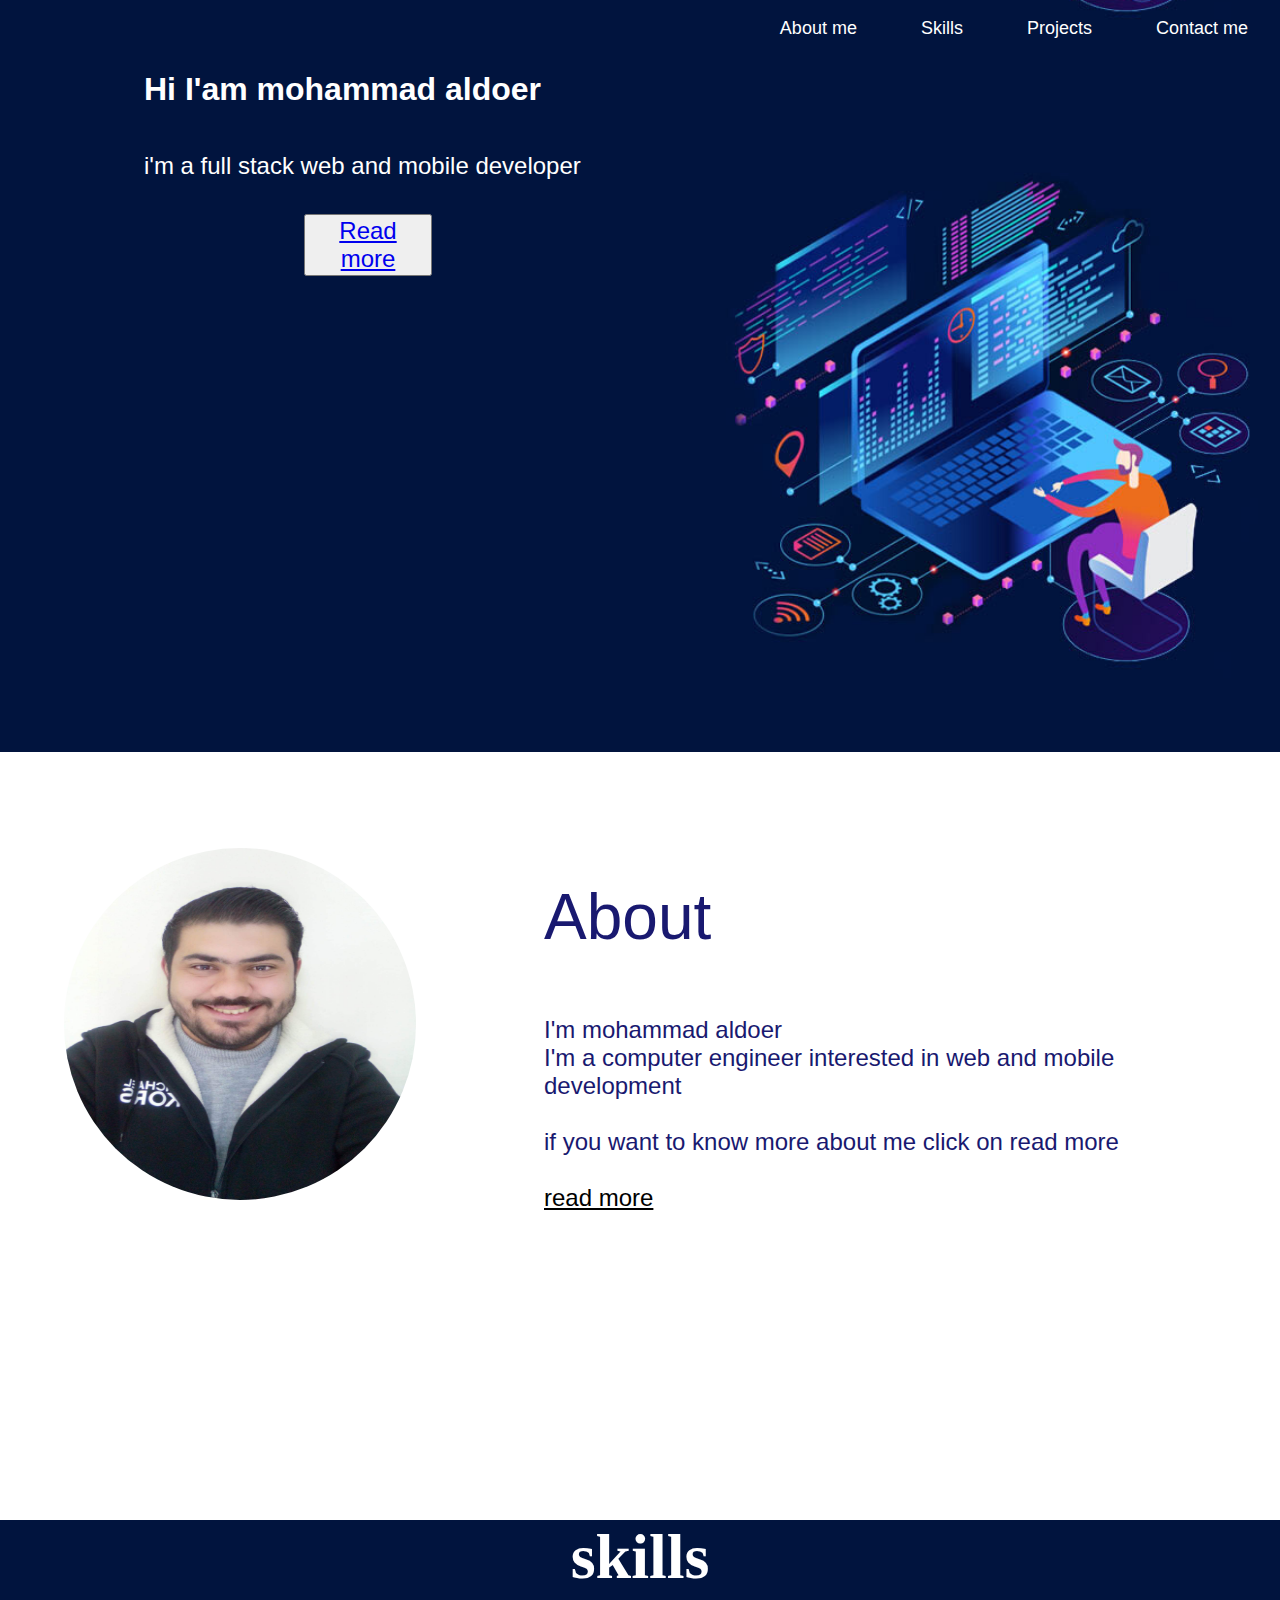
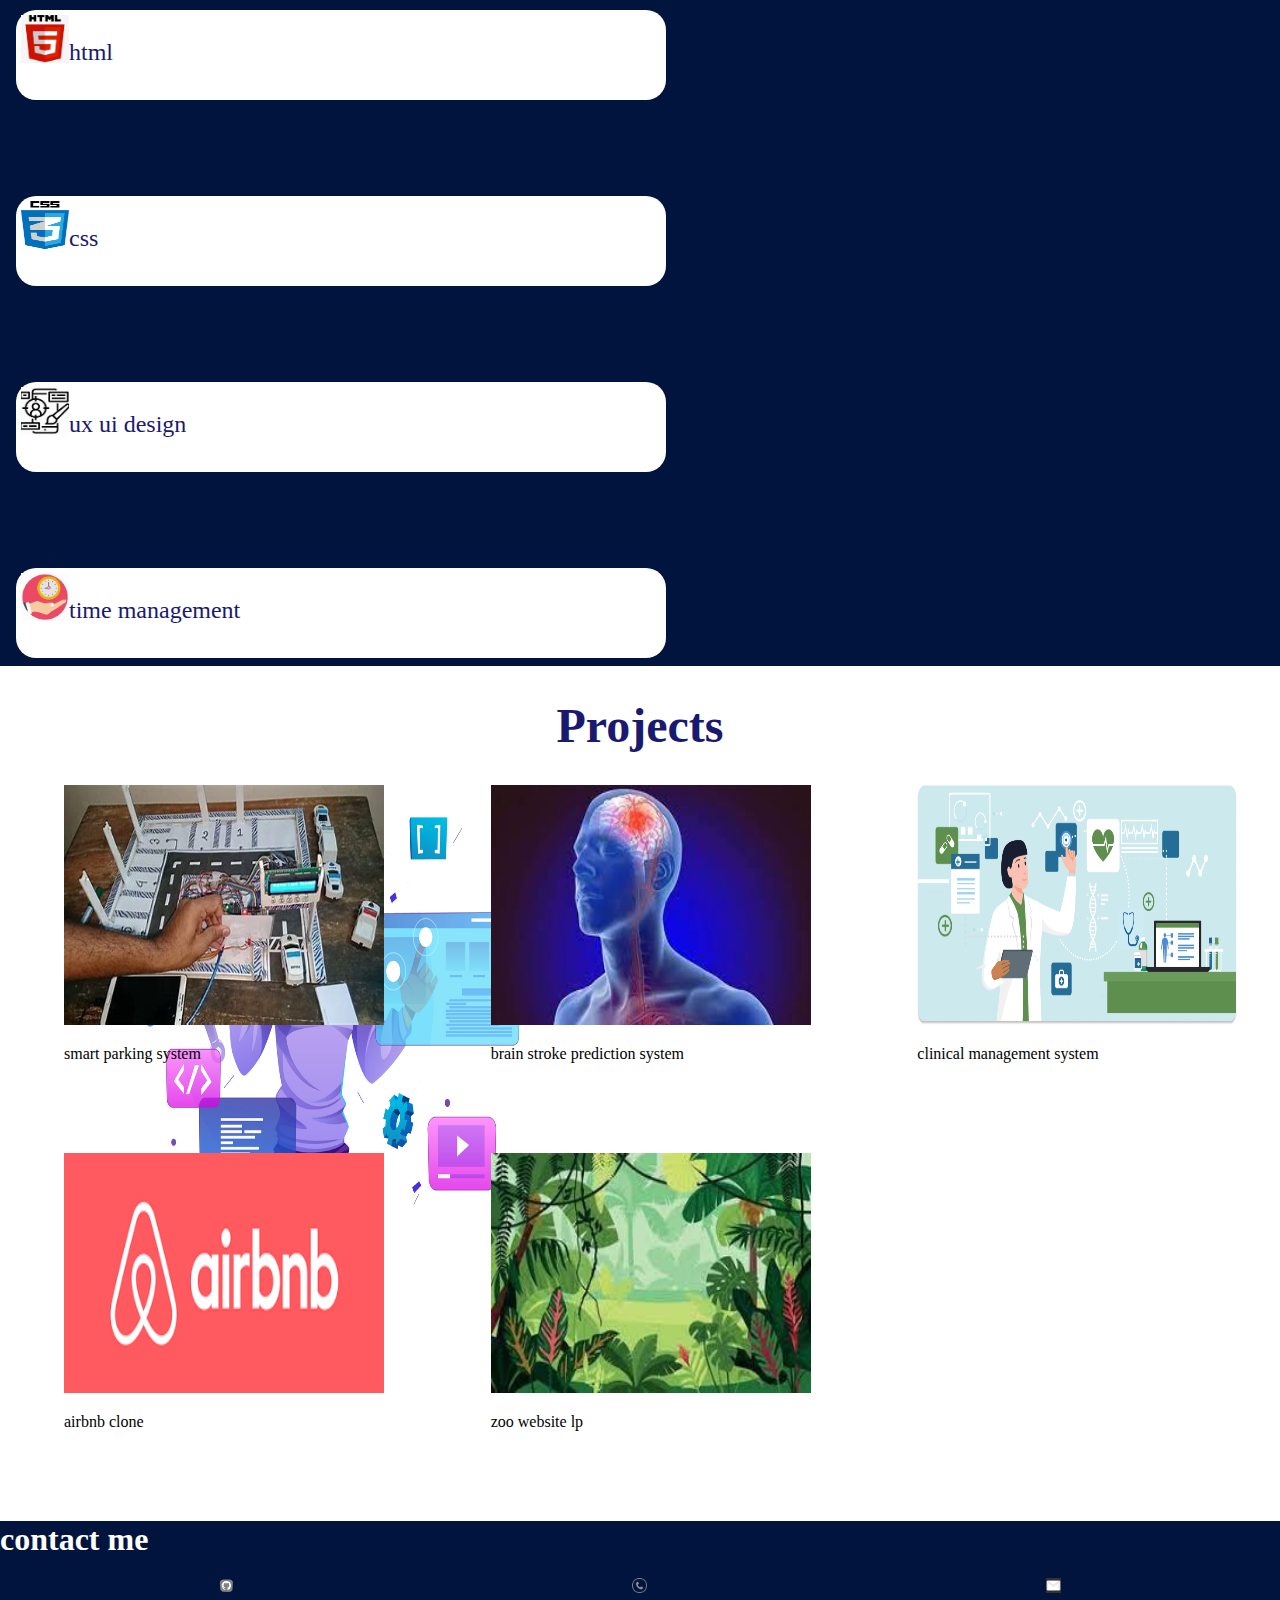
<file: index.html>
<!DOCTYPE html>
<html lang="en">
<head>
    <meta charset="UTF-8">
    <meta http-equiv="X-UA-Compatible" content="IE=edge">
    <meta name="viewport" content="width=device-width, initial-scale=1.0">
    <link rel="stylesheet" href="style.css">
    <title>Document</title>
</head>
<body>
    <header>
        <nav>
            <ul>
                <li><a href="#section_1">About me</a> </li>
                <li><a href="#s">Skills</a> </li>
                <li><a href="projects.html">Projects</a> </li>
                <li><a href="contact.html">Contact me</a> </li>
            </ul>
        <div>
            <p>
                <strong>Hi I'am mohammad aldoer</strong>  <br> <br>
               <span style="font-size: x-large;"> i'm a full stack web and mobile developer</span>
            </p>
            <button>
               <a href="#section_1">Read more</a> 
            </button>
        </div> 
        </nav>
    </header>
    <div id="section_1">
        <img src="/imgs/my_pic.JPG" alt="" class="my_img">
        <div class="discreption">
            <div class="about">About</div>
            <br> <br>
            

           I'm mohammad aldoer <br>
            I'm a computer engineer interested in  web and mobile development 
            <br> 
            <br> 
            if you want to know more about me click on read more
            <br>
            <br>
            <a href="about.html">read more</a>
        </div>
    </div>
    <h1 id="s" class="h1">skills</h1>

    <div class="skills">
        <div class="skill">
            <div>
                <img src="/imgs/html.jpg" alt="">
                <p>html</p>
            </div>
            <div>
                <img src="/imgs/css.png" alt="">
                <p>css</p>
            </div>
            <div>
                <img src="/imgs/ux.jfif" alt="">
                <p>ux ui design</p>
            </div>
            <div>
                <img src="/imgs/time.jfif" alt="">
                <p>time management</p>
            </div>
            
        </div>
        <img src="/imgs/me.png" alt="" width="500rem" height="500rem" class="im1">
    </div>
    <h1 class="h1_1">Projects</h1>
    <div id="projects">
        <div>
            <img src="/imgs/sc.jfif" alt="">
            <p>smart parking system</p>
        </div>
        <div>
            <img src="/imgs/bs.jfif" alt="">
            <p>brain stroke prediction system</p>
        </div>
        <div>
            <img src="/imgs/mc.png" alt="">
            <p>clinical management system</p>
        </div>
        <div>
            <img src="/imgs/ab.png" alt="">
            <p>airbnb clone</p>
        </div>
        <div>
            <img src="/imgs/sf.jfif" alt="">
            <p> zoo website lp</p>
        </div>
       
    </div>
    <h1 class="footer_h1">contact me</h1>
    <footer>
        <a href="https://github.com/your-username" target="_blank"><img src="/imgs/git.jpg"  width="15px" height="15px"alt=""></a>
        <a href="tel:+1234567890"><img src="/imgs/phone.jfif" width="15px" height="15px" alt=""></a>
        <a href="mailto:youremail@gmail.com"><img src="/imgs/gmail.png" width="15px" height="15px" alt=""></a>
      </footer>
</body>
</html>
</file>
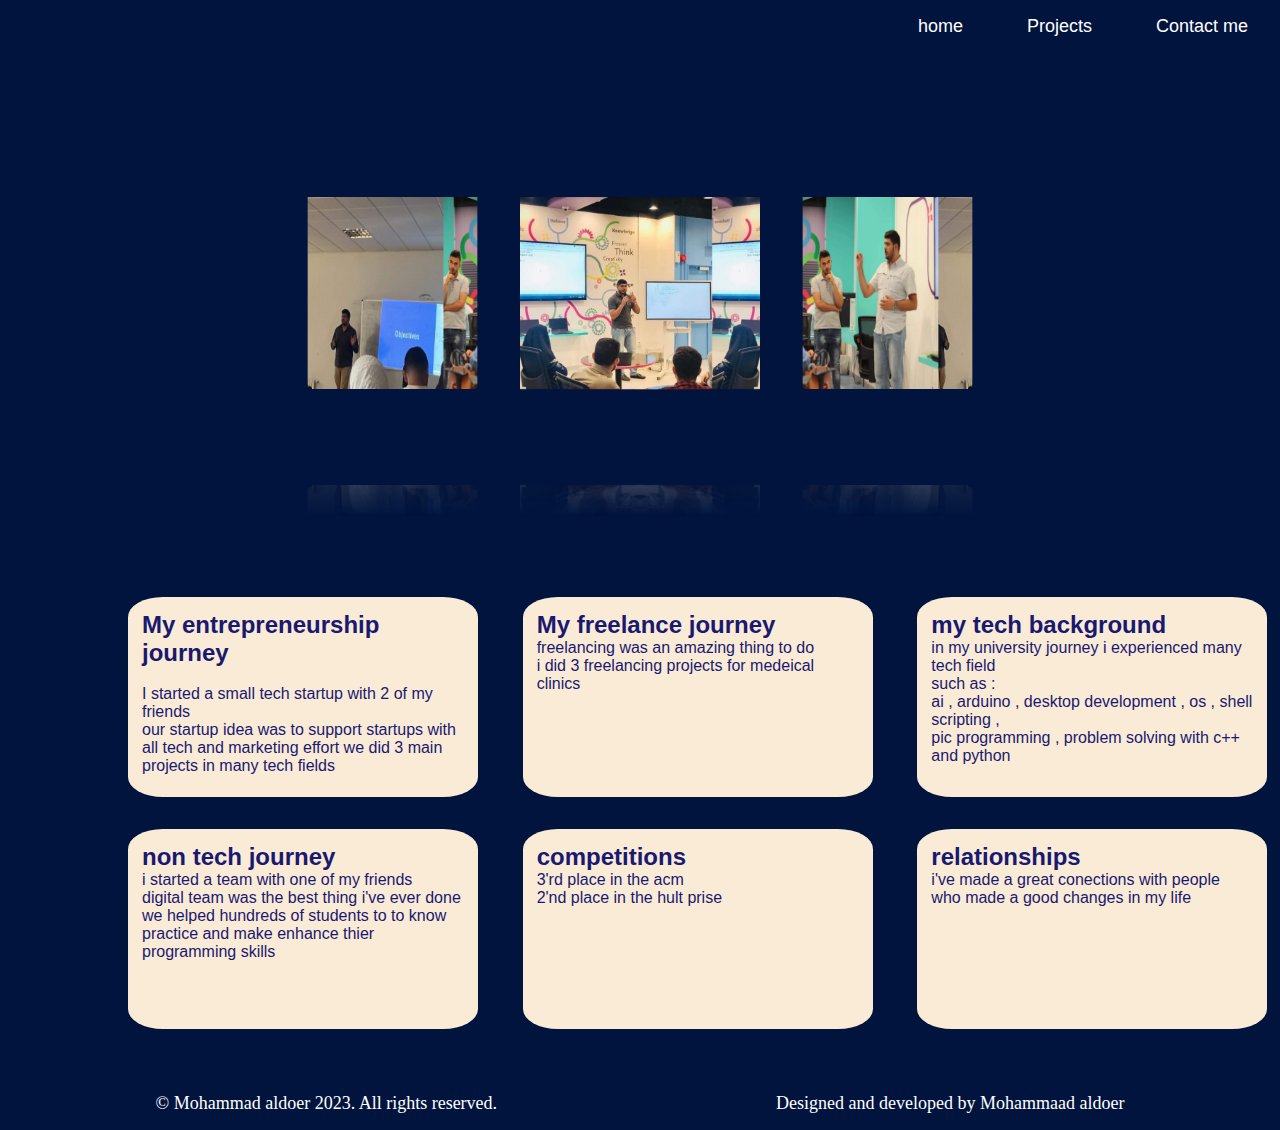
<file: about.html>
<!DOCTYPE html>
<html lang="en">
<head>
    <meta charset="UTF-8">
    <meta http-equiv="X-UA-Compatible" content="IE=edge">
    <meta name="viewport" content="width=device-width, initial-scale=1.0">
    <link rel="stylesheet" href="about_style.css">
    <title>Document</title>
</head>
<body>
    <header>
    <nav>
        <ul>
            <li><a href="index.html">home</a> </li>
            <li><a href="projects.html">Projects</a> </li>
            <li><a href="contact.html">Contact me</a> </li>
        </ul>
    </nav>
</header>
    <div>
       
    </div>
    <div class="main">
    <div class="box">
        <span style="--i:1;"><img src="/imgs/photo1.JPG" alt=""></span>
        <span style="--i:2;"><img src="/imgs/photo2.JPG" alt=""></span>
        <span style="--i:3;"><img src="/imgs/photo3.JPG" alt=""></span>
        <span style="--i:4;"><img src="/imgs/photo4.JPG" alt=""></span>
        <span style="--i:5;"><img src="/imgs/photo1.JPG" alt=""></span>
        <span style="--i:6;"><img src="/imgs/photo2.JPG" alt=""></span>
        <span style="--i:7;"><img src="/imgs/photo3.JPG" alt=""></span>
        <span style="--i:8;"><img src="/imgs/photo4.JPG" alt=""></span>
    
    </div>
</div>
<div class="about_me">
<div>
    <h2>
        My entrepreneurship journey
    </h2>
    <p>
        <br>
        I started a small tech startup with 2 of my friends <br>
        our startup idea was to support startups with <br>
        all tech and marketing effort
        we did 3 main projects in many tech fields
    </p>
</div>
<div>
<h2>
    My freelance journey
</h2>
<p>
    freelancing was an amazing  thing to do <br>
    i did 3 freelancing projects for medeical clinics
</p>
</div>
<div>
<h2>my tech background</h2>
<p>
    in my university journey i experienced many tech field <br>
 such as : <br>
 ai , arduino , desktop development , os , shell scripting ,<br>pic programming , problem solving with c++ and python
</p>
</div>
<div>
<h2>non tech journey</h2>
<p>
    i started a team with one of my friends 
    <br>
    digital team was the best thing i've ever done 
    <br>
    we helped hundreds of students to to know practice and make enhance thier programming skills
</p>
</div>
<div>
<h2>competitions</h2>
<p>
    3'rd place in the acm  <br>
    2'nd place in the hult prise
</p> 
</div>
<div>
<h2>
    relationships
</h2>
<p>
    i've made a great conections with people who made a good changes in my life 
</p>
</div>
</div>
<footer>
    <p>&copy; Mohammad aldoer 2023. All rights reserved.</p>
    <p>Designed and developed by Mohammaad aldoer</p>
</footer>
   </body>
</html>
</file>
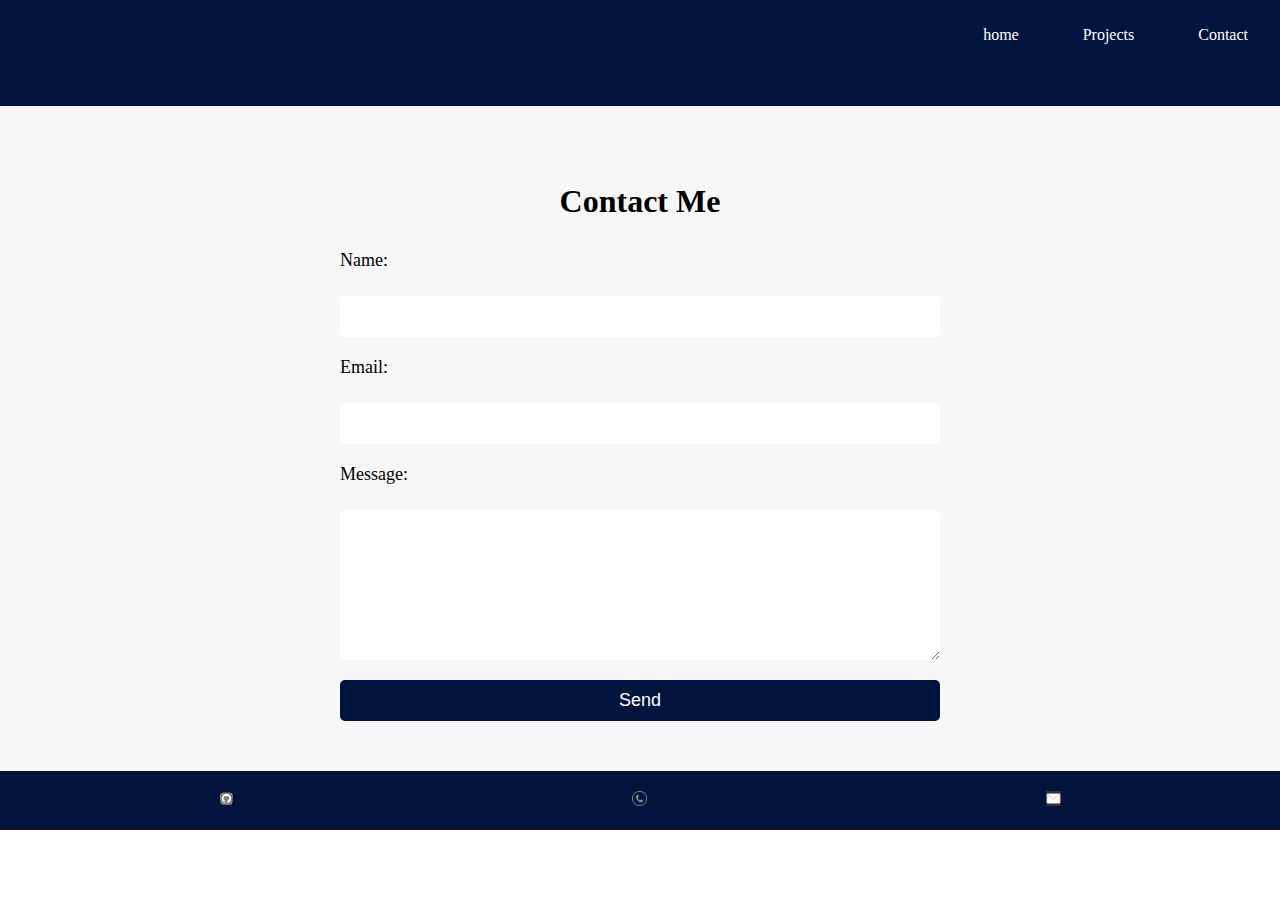
<file: contact.html>
<!DOCTYPE html>
<html lang="en">
<head>
    <meta charset="UTF-8">
    <meta http-equiv="X-UA-Compatible" content="IE=edge">
    <meta name="viewport" content="width=device-width, initial-scale=1.0">
    <link rel="stylesheet" href="contact_style.css">
    <title>Document</title>
</head>
<body>
    <header>
    <nav>
        <ul>
            <li><a href="index.html">home </a> </li>
            <li><a href="projects.html">Projects</a> </li>
            <li><a href="#">Contact </a> </li>
        </ul>
    </nav>
</header>
    <section class="contact-me">
        <h2>Contact Me</h2>
        <form>
          <label for="name">Name:</label>
          <input type="text" id="name" name="name" required>
      
          <label for="email">Email:</label>
          <input type="email" id="email" name="email" required>
      
          <label for="message">Message:</label>
          <textarea id="message" name="message" required></textarea>
      
          <button type="submit">Send</button>
        </form>
      </section>
      <footer>
        <a href="https://github.com/your-username" target="_blank"><img src="/imgs/git.jpg"  width="15px" height="15px"alt=""></a>
        <a href="tel:+1234567890"><img src="/imgs/phone.jfif" width="15px" height="15px" alt=""></a>
        <a href="mailto:youremail@gmail.com"><img src="/imgs/gmail.png" width="15px" height="15px" alt=""></a>
      </footer>
</body>
</html>
</file>
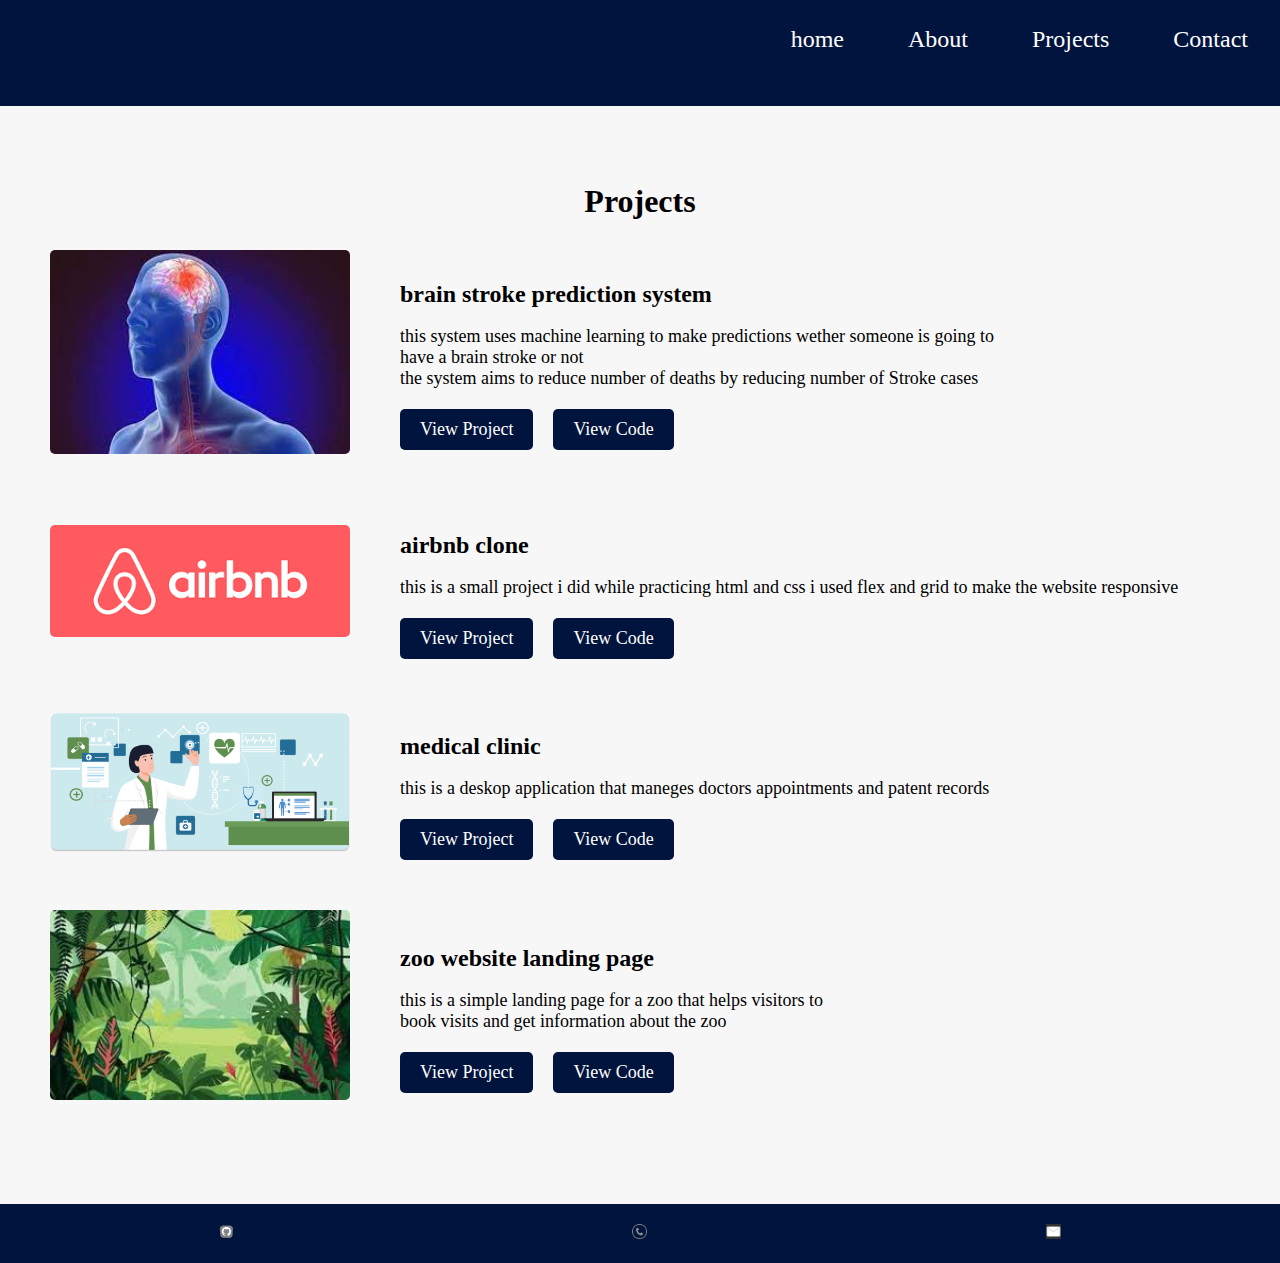
<file: projects.html>
<!DOCTYPE html>
<html lang="en">
<head>
    <meta charset="UTF-8">
    <meta http-equiv="X-UA-Compatible" content="IE=edge">
    <meta name="viewport" content="width=device-width, initial-scale=1.0">
    <title>Document</title>
    <link rel="stylesheet" href="projects_style.css">
</head>
<body>
  <header>
    <nav>
        <ul>
            <li><a href="index.html">home</a> </li>
            <li><a href="about.html">About </a> </li>
            <li><a href="#">Projects</a> </li>
            <li><a href="contact.html">Contact </a> </li>
        </ul>
    </nav>
</header>
    <section class="projects">
        <h2>Projects</h2>
        <div class="project">
          <div class="project-image">
            <img src="imgs/bs.jfif" alt="brain stroke">
          </div>
          <div class="project-info">
            <h3>brain stroke prediction system</h3>
            <p>this system uses machine learning to make predictions wether someone is going to <br>have a brain stroke or not <br>the system aims to reduce number of deaths by reducing number of Stroke cases
            </p>
            <div class="project-links">
              <a href="#" class="project-link">View Project</a>
              <a href="#" class="project-link">View Code</a>
            </div>
          </div>
        </div>
        <div class="project">
          <div class="project-image">
            <img src="imgs/ab.png" alt="airbnb">
          </div>
          <div class="project-info">
            <h3>airbnb clone </h3>
            <p>this is a small project i did while practicing html and css i used flex and grid to make the website responsive</p>
            <div class="project-links">
              <a href="#" class="project-link">View Project</a>
              <a href="#" class="project-link">View Code</a>
            </div>
          </div>
        </div>
        <div class="project">
          <div class="project-image">
            <img src="imgs/mc.png" alt="Project 1">
          </div>
          <div class="project-info">
            <h3>medical clinic</h3>
          <p>this is a deskop application that maneges doctors appointments and patent records </p>
            <div class="project-links">
              <a href="#" class="project-link">View Project</a>
              <a href="#" class="project-link">View Code</a>
            </div>
          </div>
        </div>
        <div class="project">
          <div class="project-image">
            <img src="imgs/sf.jfif" alt="Project 1">
          </div>
          <div class="project-info">
            <h3>zoo website landing page</h3>
            <p>this is a simple landing page for a zoo that helps visitors to  <br>book visits and get information about the zoo</p>
            <div class="project-links">
              <a href="#" class="project-link">View Project</a>
              <a href="#" class="project-link">View Code</a>
            </div>
          </div>
        </div>
      </section>
      <footer>
        <a href="https://github.com/your-username" target="_blank"><img src="/imgs/git.jpg"  width="15px" height="15px"alt=""></a>
        <a href="tel:+1234567890"><img src="/imgs/phone.jfif" width="15px" height="15px" alt=""></a>
        <a href="mailto:youremail@gmail.com"><img src="/imgs/gmail.png" width="15px" height="15px" alt=""></a>
      </footer>
</body>
</html>
</file>
<file: style.css>
body {
    margin: 0;
  }
header{
    margin: 0px;

    background-image: url('/imgs/hero.png');
    background-position: center;
    height:47rem;
    display: grid;
}
ul{
    list-style-type:none;
}
header>nav>ul>li>a{
   
        color: white;
        text-decoration: none;
    
}
header>nav>ul>li>a:hover{
   
    background-color: white;
    text-decoration: none;
color: midnightblue;
}
header>nav>ul{
    display: flex;
    justify-content: flex-end;
    color: white;
    font-family: Arial, Helvetica, sans-serif;
    font-size: large;
}
header>nav>ul>li{
margin:  auto 2rem;;
}
header>nav>div>p{
    font-family: Arial, Helvetica, sans-serif;
    font-size: xx-large;
    margin-left: 9rem;
    color:white;
}
header>nav>div>button{
    font-family: Arial, Helvetica, sans-serif;
    font-size: x-large;
    margin-left: 19rem;
    color:midnightblue;
    width: 8rem;
}
header>div>button>a{
    color: midnightblue;
        text-decoration: none;
}
#section_1{
    margin: 3rem;
    display: grid;
    grid-template-areas: 
    'img p p'
    'img p p';
    width: 100%;
    height: 42rem;
    gap: 0px;
    justify-content: stretch;
}
.about{
   
    height: 5rem;
    
    color: midnightblue;
    font-size: 4rem;
}
.my_img{
   margin: 3rem;
   margin-left: 1rem;
   width: 22rem;
   height: 22rem;
   grid-area: img;
   border-radius: 50%;
   -webkit-border-radius: 50%;
   -moz-border-radius: 50%;
   -ms-border-radius: 50%;
   -o-border-radius: 50%;
}
.discreption{
    margin: 5rem;
    font-family: Arial, Helvetica, sans-serif;
    color: midnightblue;
    font-size: x-large;
}
.discreption>a{
    color: black;
}
.skills{
    background-color: #01143e;
    display: flex;
    justify-content: space-between;
    flex-wrap: wrap;
    width: 100%;
    height: 42rem;
}
.skill{
    display: flex;
    flex-direction: column;
    gap: 4rem;
}
.skill>div{
    padding: 5px;
    display: flex;
    background-color:white;
    width: 40rem;
    height: 5rem;
    margin: 1rem;
    border-radius:20px 20px 20px 20px ;
    -webkit-border-radius:20px 20px 20px 20px ;
    -moz-border-radius:20px 20px 20px 20px ;
    -ms-border-radius:20px 20px 20px 20px ;
    -o-border-radius:20px 20px 20px 20px ;
}
.h1{
    background-color: #01143e;
    text-align: center;
    color: white;
    font-size: 4rem;
    margin: 0;
}
.skill>div>img{
    width: 3rem;
    height: 3rem;
}
.skills>.im1{
   margin: 5rem;
}
.skill>div>p{
    color: midnightblue;
    font-size: x-large;
}
#projects{
    margin-left: 4rem;
width: 100%;
height: 46rem;
display: grid;
grid-template-columns: repeat(3,1fr);
}
#projects>div>img{
    width: 20rem;
    height: 15rem;
}
.h1_1{
    text-align: center;
    color: midnightblue;
    font-size: 3rem;
}
#projects>div>p{
font-size: 1rem;
}
.footer_h1{
margin: 0;
background-color: #01143e;
color:white
}
footer {
    display: flex;
    justify-content: center;
    align-items: center;
    background-color: #01143e;
    color: #fff;
    padding: 20px;
  }
  
  .footer-links {
    display: flex;
    justify-content: center;
    align-items: center;
    font-size: 1.5em;
  }
 
  
  .footer-links a {
    color: #fff;
    text-decoration: none;
    margin: 0 10px;
  }
  
  .footer-links a:hover {
    color: #ccc;
  }
  
  .fa-github:before {
    content: "\f09b";
  }
  
  .fa-phone:before {
    content: "\f095";
  }
  
  .fa-envelope:before {
    content: "\f0e0";
  }
  footer {
    display: flex;
    justify-content: space-around;
    background-color: #01143e;
  }
  /* Default header styles */



@media screen and (max-width: 768px) {
    
    header>nav>ul {
        display: flex;
        flex-direction: column;
        justify-content: flex-start;
        align-items: flex-start;
        justify-content: flex-start;
      }
      header nav {
        margin: 0px;
        flex-basis: 100%;
        text-align: start;
        display: flex;
        flex-direction: column;
        justify-content: flex-start;
        align-items: flex-start;
      }
      header>nav>div>p {
        flex-basis: 100%;
        text-align: start;
        margin: 40px;
        margin-bottom: 20px;
      }
      header>nav>div>button {
        flex-basis: 100%;
        text-align: start;
        margin: 40px;
      }
      
      header nav a {
        display: block;
        padding: 10px;
      }
      header{
        height: 37rem;
        width:28rem;
        padding: 0;
        
      }
      #section_1{
          display: flex;
          flex-direction: column;
          height: fit-content;
          width: 50%;

      }
      .skills{
          display: flex;
          flex-direction: column;
          height: fit-content;
          width: 28rem;

      }
      .skills img{
        width: 17rem;
        height: 12rem;
      }
      .skills .skill{
          display: flex;
          flex-direction: column;
          height: fit-content;

      }
      .skills .skill div{
        width: 15rem;
        display: flex;
        flex-direction: column;
        height: fit-content;

    }
    .h1{
        width: 27rem;
    }
      #projects{
        margin: 20px;
          display: flex;
          flex-direction: column;
          height: fit-content;
          width: 15rem;

      }
      .footer_h1{
        width: 28rem;
        background-color: #01143e;
    }
    footer{
        width: 28rem;
    }
  }
  
  /* Media query for screens between 768px and 991px */
  @media only screen and (min-width: 768px) and (max-width: 991px) {
    header>nav>ul {
        display: flex;
        flex-direction: row;
        justify-content: flex-start;
        align-items: flex-start;
        justify-content: flex-start;
      }
      header nav {
        margin: 0px;
        flex-basis: 100%;
        text-align: start;
        display: flex;
        flex-direction: column;
        justify-content: flex-start;
        align-items: flex-start;
      }
      header>nav>div>p {
        flex-basis: 100%;
        text-align: start;
        margin: 40px;
        margin-bottom: 20px;
      }
      header>nav>div>button {
        flex-basis: 100%;
        text-align: start;
        margin: 40px;
      }
      
      header nav a {
        display: block;
        padding: 10px;
      }
      header{
        height: 42rem;
        width:53rem;
        padding: 0;
        
      }
      #section_1{
          display: flex;
          flex-direction: row;
          height: fit-content;
          width: 50%;

      }
      .skills{
          display: flex;
          flex-direction: column;
          height: fit-content;
          width: 53rem;

      }
      .skills img{
        width: 30rem;
        height: 25rem;
      }
      .skills .skill{
          display: flex;
          flex-direction: column;
          height: fit-content;

      }
      .skills .skill div{
        width: 25rem;
        display: flex;
        flex-direction: column;
        height: fit-content;

    }
    .h1{
        width: 53rem;
    }
      #projects{
        margin: 20px;
          display: grid;
       grid-template-columns:repeat(2,1fr) ;    
      height: fit-content;
          width: 50rem;

      }
      .footer_h1{
        width: 53rem;
        background-color: #01143e;
    }
    footer{
        width: 49rem;
    }
  }
</file>
<file: about_style.css>
*{
    margin: 0;
    padding: 0;
    box-sizing: border-box;
}
body{
    
    min-height: 100vh;
    background-color: #01143e;

}
ul{
    list-style-type:none;
}
nav{
    margin-bottom: 10rem;
    margin-top: 1rem;
}
nav>ul>li{
    margin:  auto 2rem;;
    }
nav>ul>li>a{
   
    color: white;
    text-decoration: none;

}
nav>ul{
    display: flex;
    justify-content: flex-end;
    color: white;
    font-family: Arial, Helvetica, sans-serif;
    font-size: large;
}
nav>ul>li>a:hover{
   
    background-color: white;
    text-decoration: none;
color: midnightblue;
}

.main{
    display: flex;
    justify-content: center;
    align-items: center;
}
.box{
    margin-bottom: 10rem;
    position: relative;
    width: 15rem;
    height: 15rem;
    transform-style: preserve-3d;
    animation:rotate 20s linear infinite ;
    -webkit-animation:rotate 20s linear infinite ;
}
.about_me>div{
       padding: 14px;
       font-family: 'Franklin Gothic Medium', 'Arial Narrow', Arial, sans-serif;
       color: midnightblue;
       background-color: antiquewhite;
       width: 350px;
       height: 200px;
       border-radius: 10%;
       -webkit-border-radius:;
       -moz-border-radius:;
       -ms-border-radius:;
       -o-border-radius:;
}
.about_me{
    margin-left: 8rem;
    display: grid;
    grid-template-columns: repeat(3,1fr);
    gap: 2rem;
}
.about_me div h2{
    border-radius: 20px,20px,20px,20px;

}
.about_me div p{
    border-radius: 20px,20px,20px,20px;

}
footer{
    margin: 1rem;
    margin-top: 4rem;
    color :white;
    font-size: large;
}
.box span{
    position: absolute;
    top:0;
    left: 0;
    width: 100%;
    height: 100%;
    transform-origin: center;
    transform-style: preserve-3d;
    transform: rotateY(calc(var(--i)*45deg)) translateZ(350px);
    -webkit-transform: rotateY(calc(var(--i)*45deg)) translateZ(350px);
    -moz-transform: rotateY(calc(var(--i)*45deg)) translateZ(350px);
    -ms-transform: rotateY(calc(var(--i)*45deg)) translateZ(350px);
    -o-transform: rotateY(calc(var(--i)*45deg)) translateZ(350px);
    -webkit-box-reflect:below 0px linear-gradient(transparent,transparent,transparent,#0004);
}
@keyframes rotate{
    0%{
        transform: perspective(1000px) rotateY(100deg);
        -webkit-transform: perspective(1000px) rotateY(100deg);
        -moz-transform: perspective(1000px) rotateY(100deg);
        -ms-transform: perspective(1000px) rotateY(100deg);
        -o-transform: perspective(1000px) rotateY(100deg);
}
100%{
    transform: perspective(1000px)rotate(360deg);
    -webkit-transform: perspective(1000px)rotate(360deg);
    -moz-transform: perspective(1000px)rotate(360deg);
    -ms-transform: perspective(1000px)rotate(360deg);
    -o-transform: perspective(1000px)rotate(360deg);
}
}
.box span img{
    position: absolute;
    top: 0;
    left: 0;
    width: 80%;
    height: 80%;
    object-fit: cover;
    transition: 2s;
    -webkit-transition: 2s;
    -moz-transition: 2s;
    -ms-transition: 2s;
    -o-transition: 2s;
}
footer{
    display: flex;
    justify-content: space-around;
}


   @media only screen and (max-width: 767px) {
    header>nav>ul {
      display: flex;
      flex-direction: column;
      justify-content: center;
      align-items: center;
    }
    header{
      height: 10rem;
    }
    .main{
        width: 12rem;
        align-items: center;
        margin: 1rem 1rem;

        display: grid;
    }
    .box{
        width: 10rem;
        align-items: center;
        margin: 1rem 1rem;

        display: flex;
        flex-direction: column;
        justify-content: center;
    }
    .box span img{
        width:8rem;
    }
    .about_me div{
        margin-left: 4rem;
        width: 15rem;
        height: fit-content;
    }
    .about_me{

        margin: auto;
        display: flex;
        flex-direction: column;  
        justify-content: center;
    }
  }
  
  /* Media query for screens between 768px and 991px */
  @media only screen and (min-width: 768px) and (max-width: 991px) {
    header>nav>ul {
      display: flex;
      flex-wrap: wrap;
      justify-content: center;
      align-items: center;
    }
    header h1 {
      flex-basis: 100%;
      text-align: center;
      margin-bottom: 20px;
    }
    header nav {
      flex-basis: 100%;
      text-align: center;
    }
    header nav a {
      display: block;
      padding: 10px;
    }
    header{
      height: 10rem;
    }
    .box{
        display: flex;
        flex-direction: column;
    }
    .about_me div{
        margin-left: 1rem;
        width: 12rem;
        height: fit-content;
    }
    .about_me{
        display: grid;
        grid-template-columns: repeat(2,1fr);
   }
  }
</file>
<file: contact_style.css>
body{
    margin: 0;
    padding: 0;
}
.contact-me {
    padding: 50px;
    background-color: #f7f7f7;
  }
  
  .contact-me h2 {
    font-size: 32px;
    text-align: center;
    margin-bottom: 30px;
  }
  
  .contact-me form {
    display: grid;
    grid-template-columns: 1fr;
    grid-gap: 20px;
    max-width: 600px;
    margin: 0 auto;
  }
  header{
    background-color: #01143e;
    margin-top: 0;
    padding-top: 10px;

  }

  ul{
    list-style-type:none;
}
header>nav>ul>li>a{
   
        color: white;
        text-decoration: none;
    
}
header>nav>ul>li>a:hover{
   
    background-color: white;
    text-decoration: none;
color: midnightblue;
}

header>nav>ul>li{
margin:  auto 2rem;;
}

  header>nav>ul{
    display: flex;
    justify-content: end;
  }
  .contact-me label {
    font-size: 18px;
    display: block;
    margin-bottom: 5px;
  }
  
  .contact-me input,
  .contact-me textarea {
    font-size: 18px;
    padding: 10px;
    border-radius: 5px;
    border: none;
    width: 100%;
    box-sizing: border-box;
    -webkit-border-radius:;
    -moz-border-radius:;
    -ms-border-radius:;
    -o-border-radius:;
}
  
  .contact-me textarea {
    height: 150px;
  }
  
  .contact-me button {
    background-color: #01143e;
    color: white;
    font-size: 18px;
    padding: 10px 20px;
    border: none;
    border-radius: 5px;
    cursor: pointer;
    transition: background-color 0.3s ease-in-out;
    -webkit-transition: background-color 0.3s ease-in-out;
    -moz-transition: background-color 0.3s ease-in-out;
    -ms-transition: background-color 0.3s ease-in-out;
    -o-transition: background-color 0.3s ease-in-out;
    -webkit-border-radius:;
    -moz-border-radius:;
    -ms-border-radius:;
    -o-border-radius:;
}
  
  .contact-me button:hover {
    background-color: #01143e;
  }
  footer {
    display: flex;
    justify-content: center;
    align-items: center;
    background-color: #333;
    color: #fff;
    padding: 20px;
  }
  
  .footer-links {
    display: flex;
    justify-content: center;
    align-items: center;
    font-size: 1.5em;
  }
  nav{
    margin: 0px;
    background-color: #01143e;
    width: 100%;
    height: 5rem;
  }
  
  .footer-links a {
    color: #fff;
    text-decoration: none;
    margin: 0 10px;
  }
  
  .footer-links a:hover {
    color: #ccc;
  }
  
  .fa-github:before {
    content: "\f09b";
  }
  
  .fa-phone:before {
    content: "\f095";
  }
  
  .fa-envelope:before {
    content: "\f0e0";
  }
  footer {
    display: flex;
    justify-content: space-around;
    background-color: #01143e;
  }
  /* Default header styles */


  
  /* Media query for screens smaller than 768px */
  @media only screen and (max-width: 767px) {
    header>nav>ul {
      display: flex;
      flex-direction: column;
      justify-content: center;
      align-items: center;
    }
    header{
      height: inherit;
    }
  }
  
  /* Media query for screens between 768px and 991px */
  @media only screen and (min-width: 768px) and (max-width: 991px) {
    header>nav>ul {
      display: flex;
      flex-wrap: wrap;
      justify-content: center;
      align-items: center;
    }
    header h1 {
      flex-basis: 100%;
      text-align: center;
      margin-bottom: 20px;
    }
    header nav {
      flex-basis: 100%;
      text-align: center;
    }
    header nav a {
      display: block;
      padding: 10px;
    }
    header{
      height: inherit;
    }
  }
  
  /* Media query for screens larger than 992px */
</file>
<file: projects_style.css>
body{
  margin: 0;
  margin-top: 0;

}
header{
  background-color: #01143e;
  margin-top: 0;
  width: 100%;
  padding-top: 10px;
  height: fit-content;

}

ul{
  list-style-type:none;
}
header>nav>ul>li>a{
 
      color: white;
      text-decoration: none;
      font-size: x-large;
  
}
header>nav>ul>li>a:hover{
 
  background-color: white;
  text-decoration: none;
color: midnightblue;
}

header>nav>ul>li{
margin:  auto 2rem;;
}

header>nav>ul{
  display: flex;
  justify-content: end;
}
.projects {
    padding: 50px;
    background-color: #f7f7f7;
  }
  
  .projects h2 {
    font-size: 32px;
    text-align: center;
    margin-bottom: 30px;
  }
  
  .project {
    display: flex;
    align-items: center;
    margin-bottom: 50px;
  }
  
  .project-image {
    width: 300px;
    margin-right: 50px;
  }
  
  .project-image img {
    width: 100%;
    border-radius: 5px;
  }
  
  .project-info h3 {
    font-size: 24px;
    margin-bottom: 10px;
  }
  
  .project-info p {
    font-size: 18px;
    margin-bottom: 20px;
  }
  
  .project-links {
    display: flex;
    justify-content: flex-start;
  }
  
  .project-link {
    font-size: 18px;
    padding: 10px 20px;
    border-radius: 5px;
    background-color: #01143e;
    color: white;
    margin-right: 20px;
    text-decoration: none;
  }
  footer {
    display: flex;
    justify-content: center;
    align-items: center;
    background-color: #333;
    color: #fff;
    padding: 20px;
  }
  
  .footer-links {
    display: flex;
    justify-content: center;
    align-items: center;
    font-size: 1.5em;
  }
  nav{
    margin: 0px;
    background-color: #01143e;
    width: 100%;
    height: 5rem;
  }
  
  .footer-links a {
    color: #fff;
    text-decoration: none;
    margin: 0 10px;
  }
  
  .footer-links a:hover {
    color: #ccc;
  }
  
  .fa-github:before {
    content: "\f09b";
  }
  
  .fa-phone:before {
    content: "\f095";
  }
  
  .fa-envelope:before {
    content: "\f0e0";
  }
  footer {
    display: flex;
    justify-content: space-around;
    background-color: #01143e;
  }
  /* Media queries */
  @media screen and (max-width: 768px) {
    .project {
      flex-direction: column;
      align-items: flex-start;
    }
    .project-image {
      width: 100%;
      margin-bottom: 20px;
      margin-right: 0;
    }
    .project-info {
      width: 100%;
    }
    .project-links {
      margin-top: 20px;
    }
   }
   @media only screen and (max-width: 767px) {
    header>nav>ul {
      display: flex;
      flex-direction: column;
      justify-content: center;
      align-items: center;
    }
    header{
      height: 10rem;
    }
  }
  
  /* Media query for screens between 768px and 991px */
  @media only screen and (min-width: 768px) and (max-width: 991px) {
    header>nav>ul {
      display: flex;
      flex-wrap: wrap;
      justify-content: center;
      align-items: center;
    }
    header h1 {
      flex-basis: 100%;
      text-align: center;
      margin-bottom: 20px;
    }
    header nav {
      flex-basis: 100%;
      text-align: center;
    }
    header nav a {
      display: block;
      padding: 10px;
    }
    header{
      height: 10rem;
    }
  }
</file>
